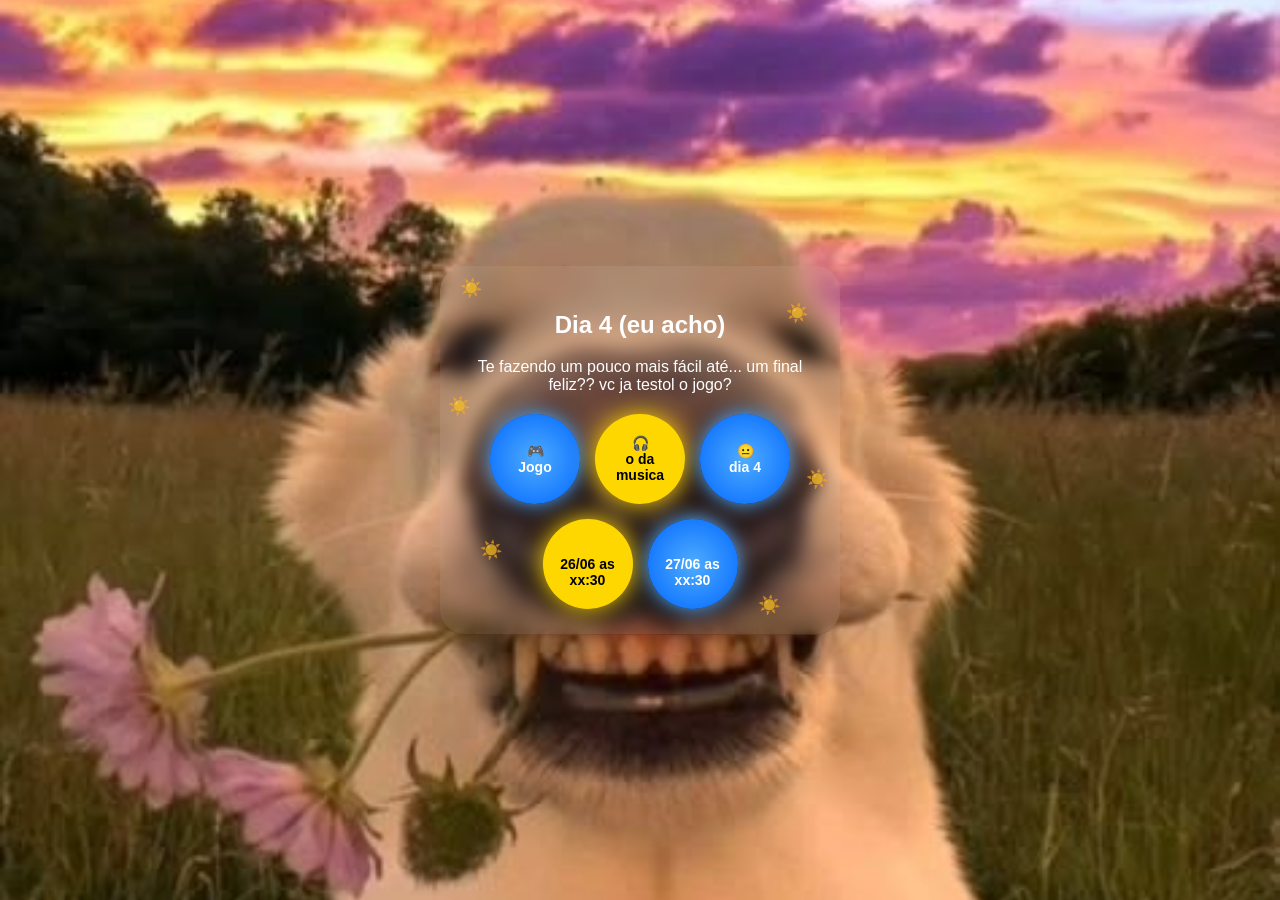
<file: index.html>
<!DOCTYPE html>
<html lang="pt-BR">
<head>
<meta charset="UTF-8">
<meta name="viewport" content="width=device-width, initial-scale=1.0">
<title>Dia 4.</title>
<link rel="stylesheet" href="style.css">
</head>

<body>

<div class="caixa">

    <h2>Dia 4 (eu acho)</h2>

    <p>
        Te fazendo um pouco mais fácil até... um final feliz??
        vc ja testol o jogo?
    </p>

    <div class="botoes">

        <button class="botao-planeta" onclick="animacaodiaum()">
            🎮<br>Jogo
        </button>

        <button class="botao-sol" onclick="animacaodiadois()">
            🎧<br>o da musica
        </button>

        <button class="botao-planeta"onclick="animacaodistres()">
            😐<br>dia 4 
        </button>

        <button class="botao-sol">
            <br>26/06 as xx:30
        </button>

        <button class="botao-planeta">
            <br>27/06 as xx:30
        </button>

<div class="sol sol1">☀️</div>
<div class="sol sol2">☀️</div>
<div class="sol sol3">☀️</div>
<div class="sol sol4">☀️</div>
<div class="sol sol5">☀️</div>
<div class="sol sol6">☀️</div>

    </div>

</div>

<img id="figurinha" src="fig.jpg" alt="Figurinha">

<script src="script.js"></script>

</body>
</html>
</file>
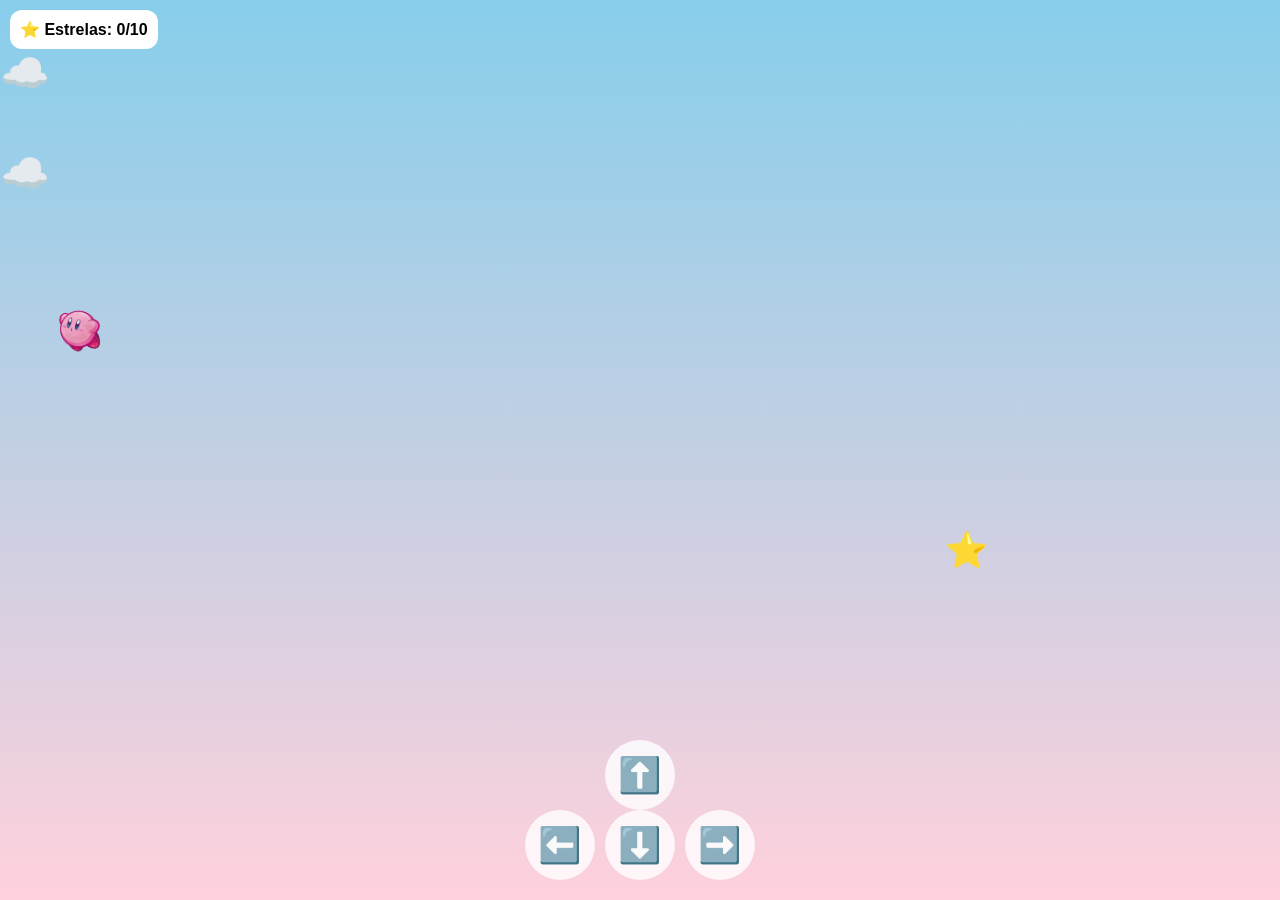
<file: jogo.html>
<!DOCTYPE html>
<html lang="pt-BR">
<head>
<meta charset="UTF-8">
<meta name="viewport" content="width=device-width, initial-scale=1.0">
<title>Pegue as Estrelas</title>

<link rel="stylesheet" href="jogo.css">
</head>

<body>

<div id="game">

    <div class="cloud" style="top:50px;">☁️</div>
    <div class="cloud" style="top:150px; animation-delay:-10s;">☁️</div>

    <div id="hud">
        ⭐ Estrelas: <span id="score">0</span>/10
    </div>

    <div id="player"></div>

    <div id="quiz">
        <h2>Pergunta Especial</h2>

        <p>Quem é a pessoa mais incrível?</p>

        <button onclick="answer(true)">
            Você (◍•ᴗ•◍)
        </button>

        <button onclick="answer(false)">
            Outra pessoa
        </button>
    </div>

    <div id="final">
        <h1>🎉 Parabéns! 🎉</h1>

        <h2>Você completou a aventura! ou alg desse tipo</h2>

        <p>
            Entre todas as estrelas que você encontrou,
            a mais brilhante continua sendo você.
        </p>
    </div>

</div>

<div id="controls">

    <button onclick="movePlayer('up')">⬆️</button>

    <div class="row">
        <button onclick="movePlayer('left')">⬅️</button>
        <button onclick="movePlayer('down')">⬇️</button>
        <button onclick="movePlayer('right')">➡️</button>
    </div>

</div>

<script src="jogo.js"></script>

</body>
</html>
</file>
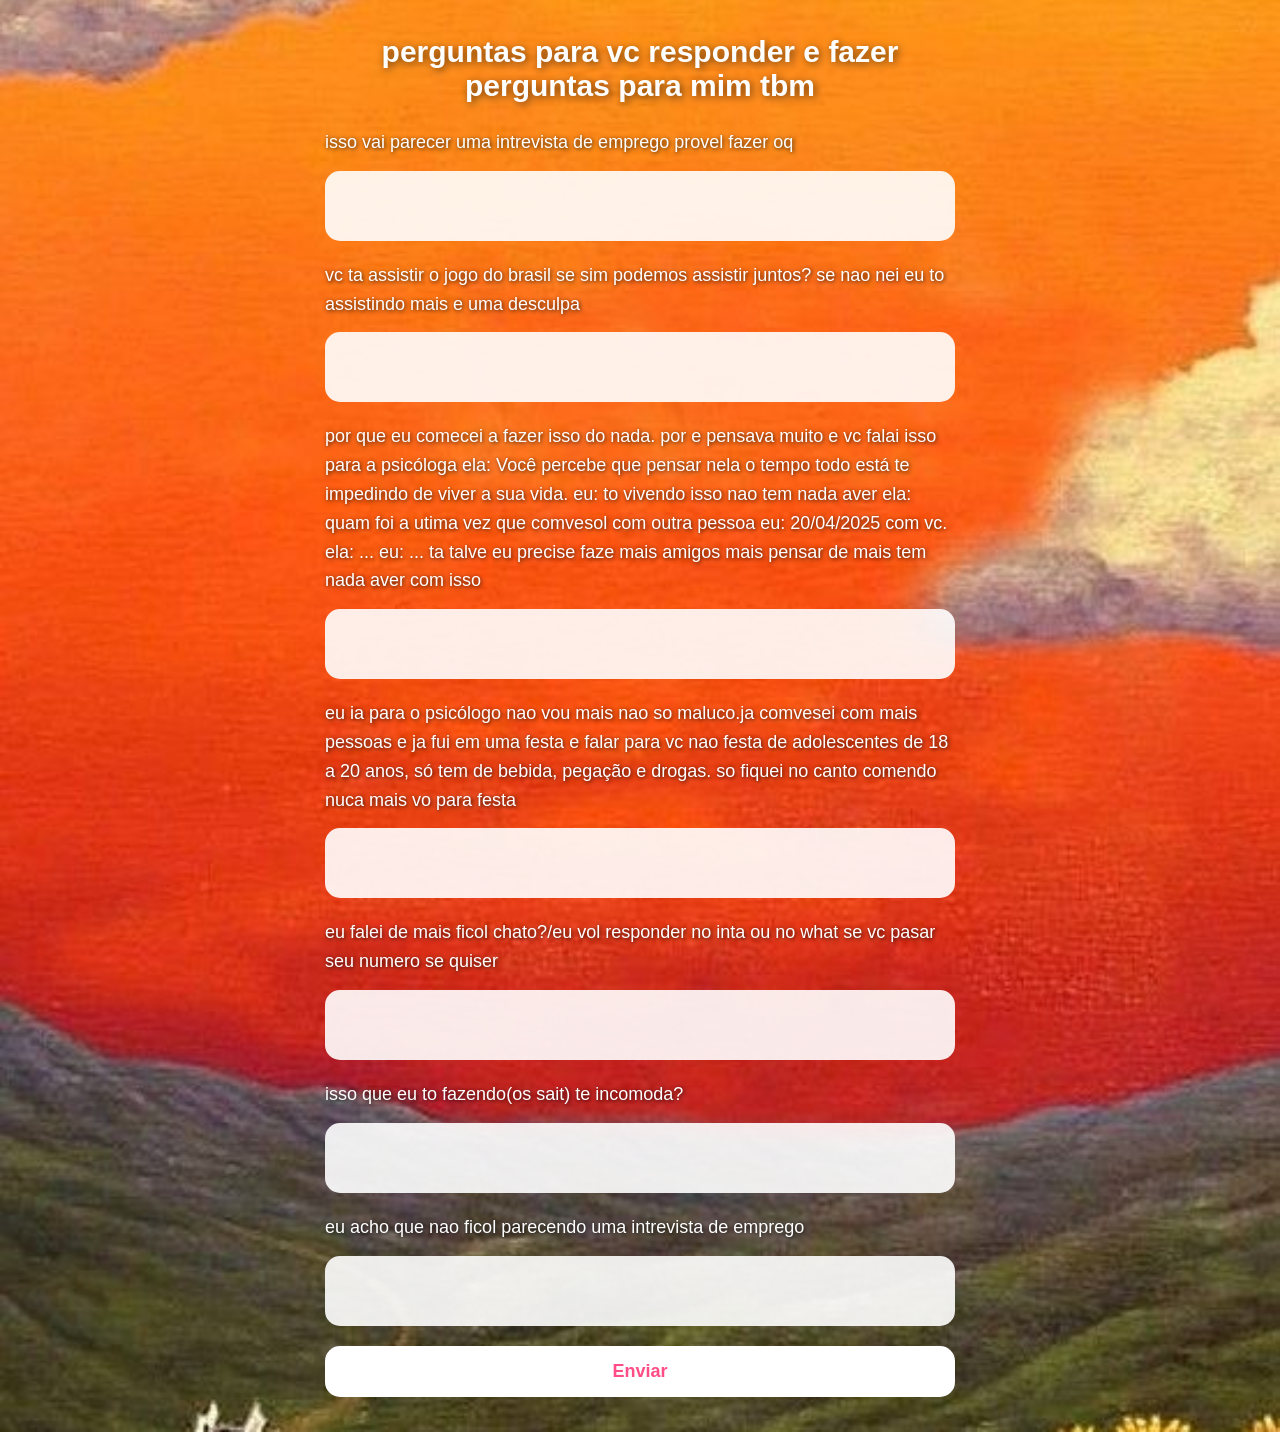
<file: pergunta2.html>
<!DOCTYPE html>
<html lang="pt-BR">
<head>
    <meta charset="UTF-8">
    <meta name="viewport" content="width=device-width, initial-scale=1.0">
    <title>eu to usando 100% da minha criatividade vou pensar em coisas melhor</title>
    <link rel="stylesheet" href="pergunta2.css">
</head>
<body>

<div id="hearts"></div>

<div class="container">
    <h1>perguntas para vc responder e fazer perguntas para mim tbm</h1>

    <form action="https://formspree.io/f/xpqgqlqv" method="POST">

        <input type="hidden" name="_captcha" value="false">

        <div class="pergunta">
            <label>isso vai parecer uma intrevista de emprego provel fazer oq </label>
            <textarea name="primeiro_pensamento" required></textarea>
        </div>

        <div class="pergunta">
            <label> vc ta assistir o jogo do brasil se sim podemos assistir juntos? se nao nei eu to assistindo  mais e uma desculpa</label>
            <textarea name="gosta" required></textarea>
        </div>

        <div class="pergunta">
            <label> por que eu comecei a fazer isso do nada. por e pensava muito e vc falai isso para a psicóloga
                ela: Você percebe que pensar nela o tempo todo está te impedindo de viver a sua vida. eu: to vivendo isso nao tem nada aver 
                 ela: quam foi a utima vez que comvesol com outra pessoa eu: 20/04/2025 com vc. 
                  ela: ... eu: ... ta talve eu precise faze mais amigos mais pensar de mais tem nada aver com isso  </label>
            <textarea name="momento" required></textarea>
        </div>

        <div class="pergunta">
            <label>eu ia para o psicólogo nao vou mais nao so maluco.ja comvesei com mais 
                pessoas e ja fui em uma festa e falar para vc nao  festa de adolescentes de 18 a 20 anos,
                 só tem de bebida, pegação e drogas. so fiquei no canto comendo nuca mais vo para festa</label>
            <textarea name="apelido" required></textarea>
        </div>

 <div class="pergunta">
            <label>eu falei de mais ficol chato?/eu vol responder no inta ou no what se vc pasar seu numero se quiser</label>
            <textarea name="sentimento" required></textarea>
        </div>

        <div class="pergunta">
            <label>isso que eu to fazendo(os sait) te incomoda?</label>
            <textarea name="sentimento" required></textarea>
        </div>

                <div class="pergunta">
            <label>eu acho que nao ficol parecendo uma intrevista de emprego </label>
            <textarea name="sentimento" required></textarea>
        </div>

        <button type="submit">
            Enviar
        </button>

    </form>
</div>

<script src="pergunta2.js"></script>

</body>
</html>
</file>
<file: style.css>
body{
    margin:0;
    min-height:100vh;

    display:flex;
    justify-content:center;
    align-items:center;

    background-image:url("fliz.jpg");
    background-size:cover;
    background-position:center;

    font-family:Arial, sans-serif;
}

.caixa{
    width:350px;
    max-width:90%;

    padding:25px;

    border-radius:25px;

    background:rgba(255,255,255,0.08);
    backdrop-filter:blur(8px);

    text-align:center;
    color:white;
}

.botoes{
    display:flex;
    flex-wrap:wrap;
    justify-content:center;
    gap:15px;
    margin-top:20px;
}

.botao-sol,
.botao-planeta{
    width:90px;
    height:90px;

    border:none;
    border-radius:50%;

    cursor:pointer;

    font-size:14px;
    font-weight:bold;
}

.botao-sol{
    background:gold;
    color:black;

    box-shadow:0 0 25px gold;

    animation:pulsar 2s infinite;
}

.botao-planeta{
    background:radial-gradient(circle,#4facfe,#0066ff);

    color:white;

    box-shadow:0 0 20px #4facfe;
}

.botao-sol:hover,
.botao-planeta:hover{
    transform:scale(1.1);
}

@keyframes pulsar{
    0%{transform:scale(1);}
    50%{transform:scale(1.15);}
    100%{transform:scale(1);}
}

#figurinha{
    display:none;
    position:fixed;

    top:50%;
    left:50%;

    width:80px;

    z-index:9999;
}

.animar{
    display:block !important;
    animation:girarCrescer 2s forwards;
}

@keyframes girarCrescer{
    0%{
        transform:translate(-50%,-50%) scale(.2) rotate(0deg);
    }

    100%{
        transform:translate(-50%,-50%) scale(3) rotate(720deg);
    }
}

@media(max-width:600px){

    .caixa{
        width:90%;
    }

    .botao-sol,
    .botao-planeta{
        width:80px;
        height:80px;
        font-size:12px;
    }
}

@keyframes pulsarSol{
    0%{
        transform:scale(1);
    }

    50%{
        transform:scale(1.5);
    }

    100%{
        transform:scale(1);
    }
}


.sol{
    position:fixed;
    font-size:18px;
    animation:pulsarSol 3s infinite;
    pointer-events:none;
    opacity:0.7;
}

.sol1{top:3%; left:5%;}
.sol2{top:10%; right:8%;}
.sol3{top:35%; left:2%;}
.sol4{top:55%; right:3%;}
.sol5{bottom:20%; left:10%;}
.sol6{bottom:5%; right:15%;}
</file>
<file: jogo.css>
*{
    margin:0;
    padding:0;
    box-sizing:border-box;
}

body{
    overflow:hidden;
    font-family:Arial, sans-serif;
}

#game{
    width:100vw;
    height:100vh;
    position:relative;
    overflow:hidden;
    background:linear-gradient(#87CEEB,#ffd1dc);
}

/* Nuvens */

.cloud{
    position:absolute;
    color:white;
    font-size:40px;
    animation:cloudMove 20s linear infinite;
}

@keyframes cloudMove{
    from{
        left:-100px;
    }

    to{
        left:110%;
    }
}

/* Jogador */

#player{
    width:60px;
    height:60px;

    position:absolute;
    left:50px;
    top:300px;

    background-image:url("kirby.png");
    background-size:contain;
    background-repeat:no-repeat;
    background-position:center;

    z-index:100;

    transition:transform .1s;
}

/* Estrela */

.star{
    position:absolute;
    font-size:35px;
    z-index:50;
}

/* Pontuação */

#hud{
    position:absolute;
    top:10px;
    left:10px;

    background:white;

    padding:10px;

    border-radius:12px;

    font-weight:bold;

    z-index:500;
}

/* Quiz */

#quiz{
    position:absolute;
    inset:0;

    background:rgba(0,0,0,.8);

    color:white;

    display:none;

    justify-content:center;
    align-items:center;
    flex-direction:column;

    text-align:center;

    padding:20px;

    z-index:1000;
}

#quiz button{
    margin:8px;
    padding:12px 24px;

    border:none;
    border-radius:12px;

    font-size:16px;
}

/* Tela final */

#final{
    position:fixed;

    top:0;
    left:0;

    width:100%;
    height:100%;

    display:none;

    justify-content:center;
    align-items:center;
    flex-direction:column;

    text-align:center;

    background-image:url("fundo.jpg");
    background-size:cover;
    background-position:center;

    color:white;

    z-index:9999;
}

#final::before{
    content:"";

    position:absolute;
    inset:0;

    background:rgba(0,0,0,.35);
}

#final h1,
#final h2,
#final p{
    position:relative;
    z-index:1;

    background:rgba(0,0,0,.5);

    padding:10px 20px;

    border-radius:15px;

    margin:10px;
}

/* Controles */

#controls{
    position:fixed;

    bottom:20px;
    left:50%;

    transform:translateX(-50%);

    display:flex;
    flex-direction:column;
    align-items:center;

    z-index:9999;
}

#controls button{
    width:70px;
    height:70px;

    border:none;

    border-radius:50%;

    font-size:35px;

    background:rgba(255,255,255,.8);

    cursor:pointer;
}

.row{
    display:flex;
    gap:10px;
}

/* Celular */

@media(max-width:600px){

    #controls button{
        width:80px;
        height:80px;
        font-size:40px;
    }

    #player{
        width:70px;
        height:70px;
    }
}
</file>
<file: pergunta2.css>
*{
    margin:0;
    padding:0;
    box-sizing:border-box;
}

body{
    min-height:100vh;
    display:flex;
    justify-content:center;
    align-items:center;
    overflow-x:hidden;
    overflow-y:auto;

    background-image:url("fundoo.jpg");
    background-size:cover;
    background-position:center;
    background-repeat:no-repeat;

    font-family:Arial, sans-serif;
}

@keyframes fundo{
    0%{background-position:0% 50%;}
    50%{background-position:100% 50%;}
    100%{background-position:0% 50%;}
}

.container{
    width:90%;
    max-width:700px;

    background:transparent;

    padding:35px;
    border-radius:30px;

    position:relative;
    z-index:10;
}

h1{
    text-align:center;
    color:white;
    margin-bottom:30px;
    font-size:30px;
    text-shadow:2px 2px 8px rgba(0,0,0,0.6);
}

label{
    display:block;
    color:white;
    margin-bottom:8px;
    font-size:20px;
    line-height:1.6;
    text-shadow:1px 1px 4px rgba(0,0,0,0.8);
}

textarea{
    width:100%;
    min-height:90px;
    border:none;
    border-radius:15px;
    padding:15px;
    resize:vertical;
    font-size:16px;
    background:rgba(255,255,255,0.9);
    outline:none;
    transition:0.3s;
}

textarea:focus{
    transform:scale(1.02);
    box-shadow:0 0 15px rgba(255,255,255,0.6);
}

button{
    width:100%;
    padding:15px;
    border:none;
    border-radius:15px;
    font-size:20px;
    cursor:pointer;
    background:linear-gradient(45deg,#ff4d88,#ff80ab);
    color:white;
    font-weight:bold;
    transition:.3s;
}

button:hover{
    transform:scale(1.05);
    box-shadow:0 0 20px rgba(255,77,136,0.7);
}

h1{
    text-align:center;
    color:white;
    margin-bottom:25px;
}

.pergunta{
    display:flex;
    flex-direction:column;
    gap:8px;
    margin-bottom:20px;
}

textarea{
    width:100%;
    min-height:90px;
    padding:12px;
    border:none;
    border-radius:15px;
    font-size:16px;
}

label{
    display:block;
    color:white;
    margin-bottom:6px;
    font-size:18px;
}

textarea{
    width:100%;
    min-height:70px;
    border:none;
    border-radius:15px;
    padding:10px;
    resize:none;
    font-size:16px;
}

button{
    width:100%;
    padding:15px;
    border:none;
    border-radius:15px;
    font-size:18px;
    cursor:pointer;
    background:white;
    color:#ff4d88;
    font-weight:bold;
    transition:.3s;
}

button:hover{
    transform:scale(1.05);
}

.heart{
    position:absolute;
    color:white;
    animation:subir linear forwards;
    pointer-events:none;
}

@keyframes subir{
    from{
        transform:translateY(0) rotate(0deg);
        opacity:1;
    }
    to{
        transform:translateY(-110vh) rotate(360deg);
        opacity:0;
    }
}

.heart img{
    width:25px;
    height:25px;
    object-fit:contain;
}
</file>
